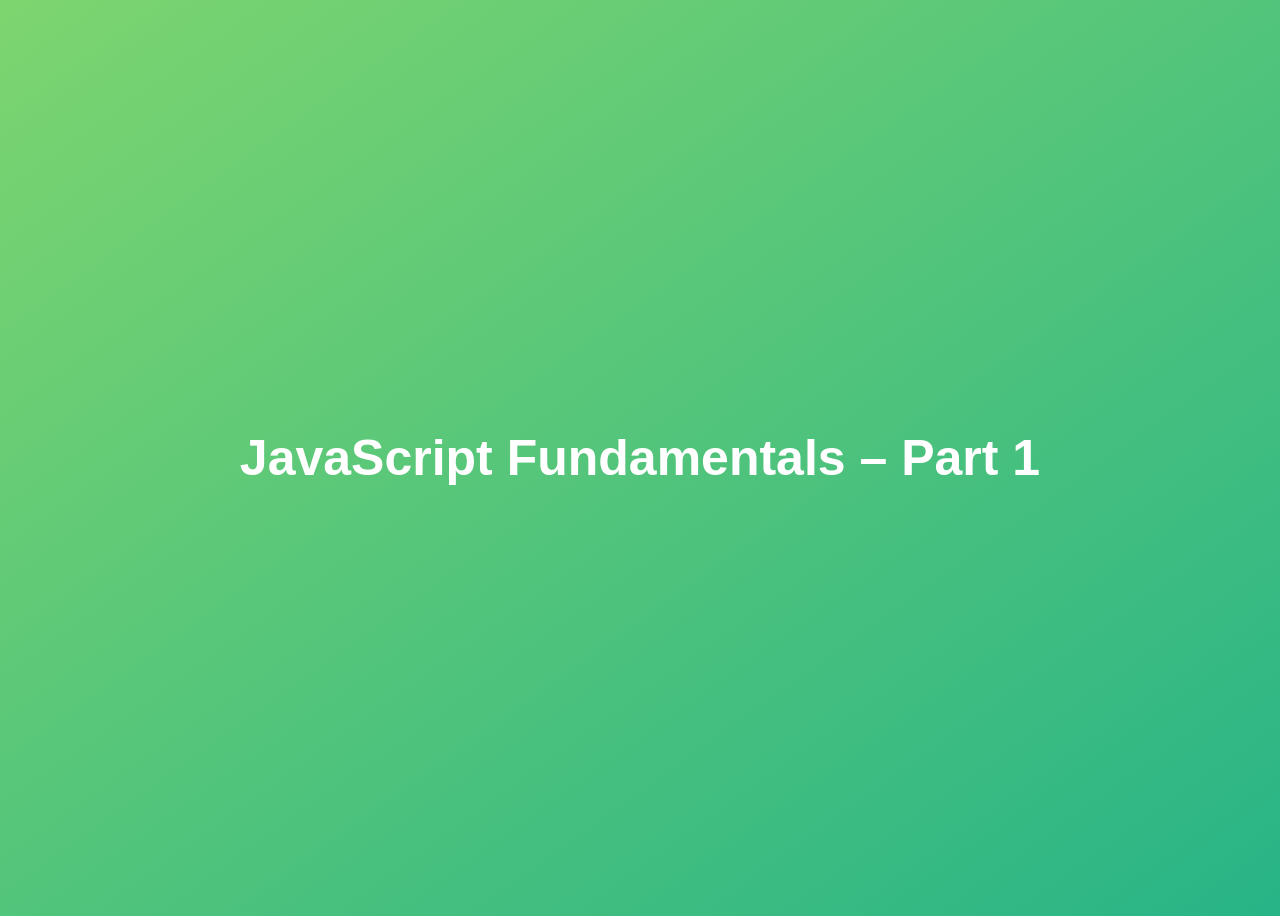
<file: 01-Fundamentals-Part-1/final/index.html>
<!DOCTYPE html>
<html lang="en">
  <head>
    <meta charset="UTF-8" />
    <meta name="viewport" content="width=device-width, initial-scale=1.0" />
    <meta http-equiv="X-UA-Compatible" content="ie=edge" />
    <title>JavaScript Fundamentals – Part 1</title>
    <style>
      body {
        height: 100vh;
        display: flex;
        align-items: center;
        background: linear-gradient(to top left, #28b487, #7dd56f);
      }
      h1 {
        font-family: sans-serif;
        font-size: 50px;
        line-height: 1.3;
        width: 100%;
        padding: 30px;
        text-align: center;
        color: white;
      }
    </style>
  </head>
  <body>
    <h1>JavaScript Fundamentals – Part 1</h1>

    <script src="script.js"></script>
  </body>
</html>
</file>
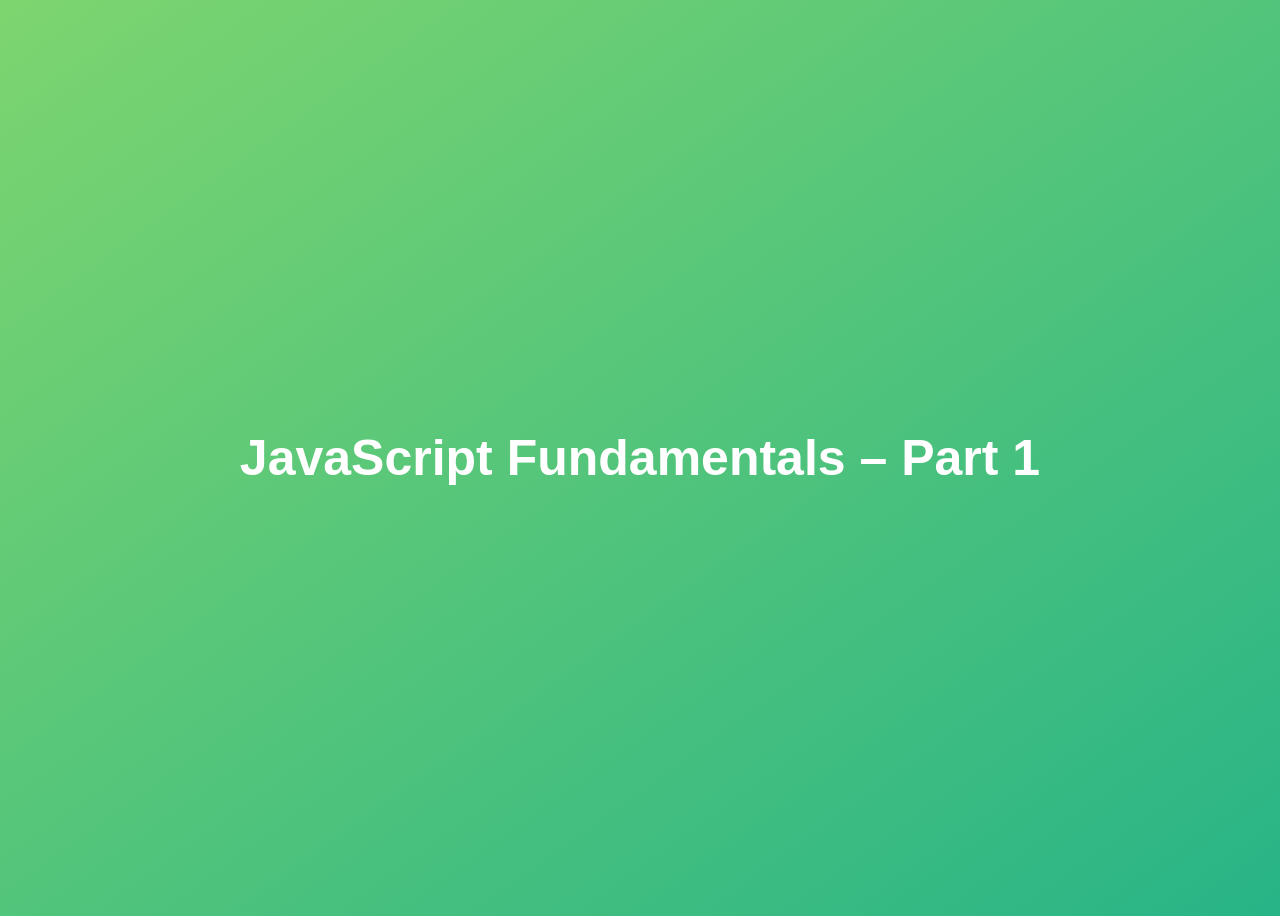
<file: 01-Fundamentals-Part-1/starter/index.html>
<!DOCTYPE html>
<html lang="en">
  <head>
    <meta charset="UTF-8" />
    <meta name="viewport" content="width=device-width, initial-scale=1.0" />
    <meta http-equiv="X-UA-Compatible" content="ie=edge" />
    <title>JavaScript Fundamentals – Part 1</title>
    <style>
      body {
        height: 100vh;
        display: flex;
        align-items: center;
        background: linear-gradient(to top left, #28b487, #7dd56f);
      }
      h1 {
        font-family: sans-serif;
        font-size: 50px;
        line-height: 1.3;
        width: 100%;
        padding: 30px;
        text-align: center;
        color: white;
      }
    </style>
  </head>
  <body>
    <h1>JavaScript Fundamentals – Part 1</h1>
    <script src="script.js"></script>
    <script src="assignments.js"></script>
  </body>
</html>
</file>
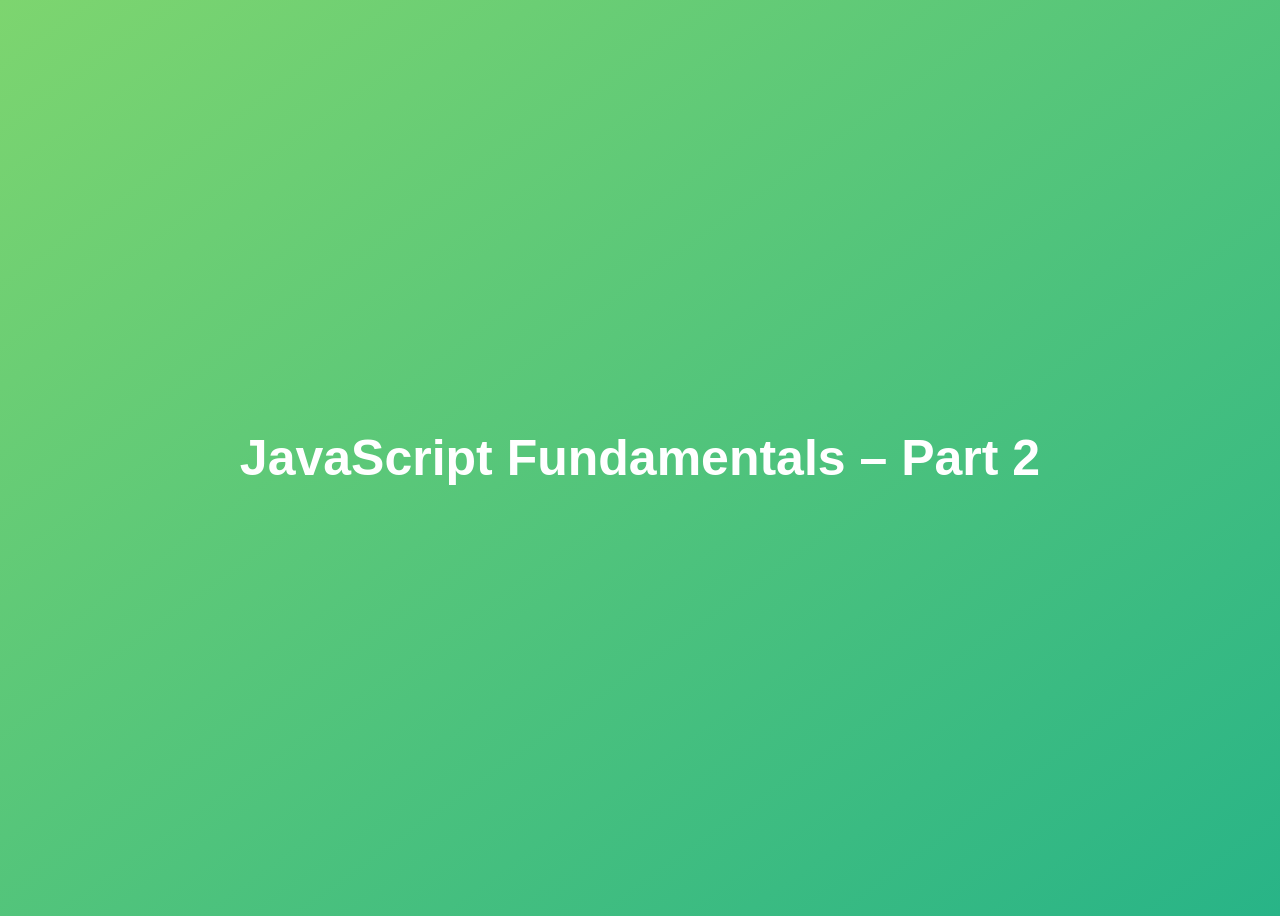
<file: 02-Fundamentals-Part-2/final/index.html>
<!DOCTYPE html>
<html lang="en">
  <head>
    <meta charset="UTF-8" />
    <meta name="viewport" content="width=device-width, initial-scale=1.0" />
    <meta http-equiv="X-UA-Compatible" content="ie=edge" />
    <title>JavaScript Fundamentals – Part 2</title>
    <style>
      body {
        height: 100vh;
        display: flex;
        align-items: center;
        background: linear-gradient(to top left, #28b487, #7dd56f);
      }
      h1 {
        font-family: sans-serif;
        font-size: 50px;
        line-height: 1.3;
        width: 100%;
        padding: 30px;
        text-align: center;
        color: white;
      }
    </style>
  </head>
  <body>
    <h1>JavaScript Fundamentals – Part 2</h1>
    <script src="script.js"></script>
  </body>
</html>
</file>
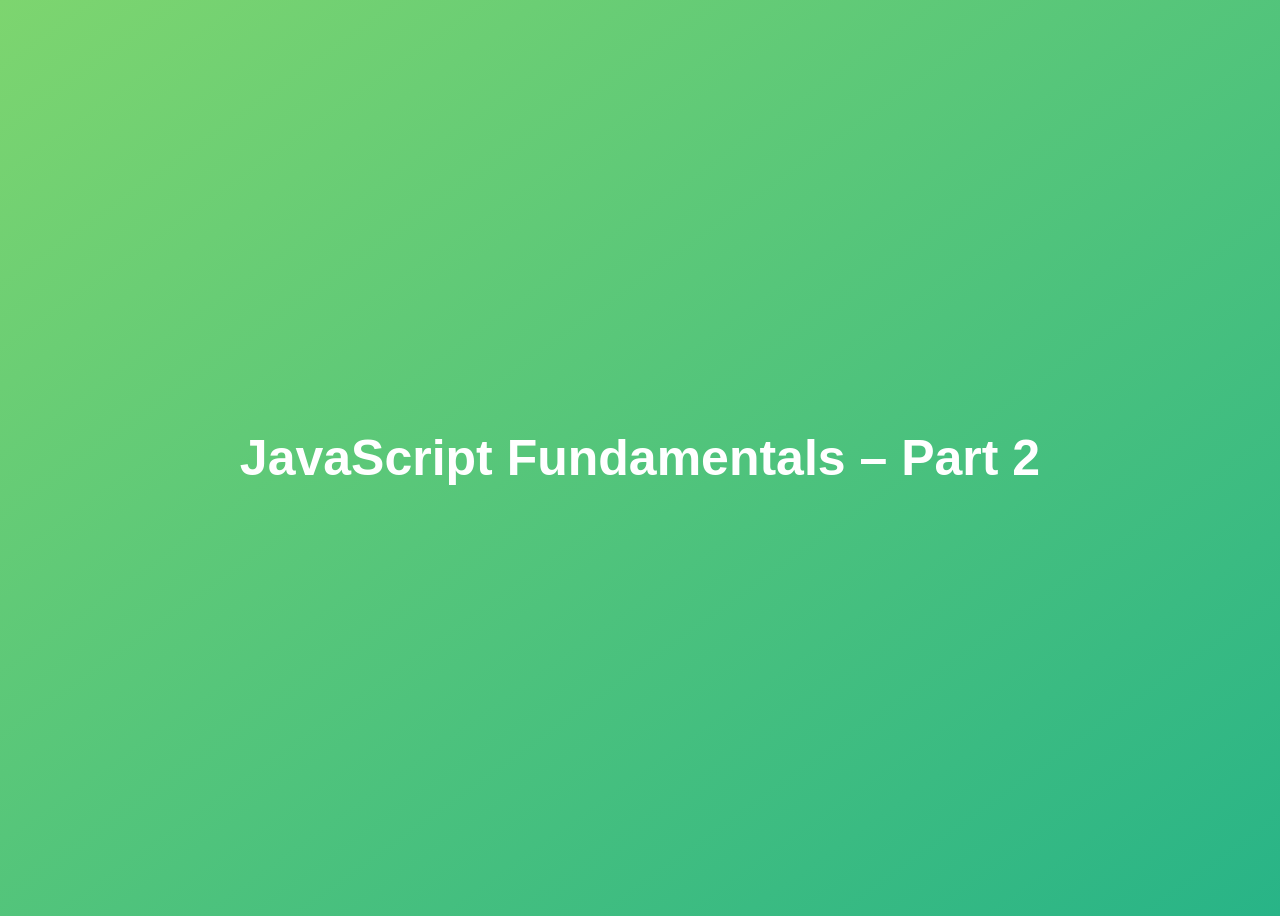
<file: 02-Fundamentals-Part-2/starter/index.html>
<!DOCTYPE html>
<html lang="en">
  <head>
    <meta charset="UTF-8" />
    <meta name="viewport" content="width=device-width, initial-scale=1.0" />
    <meta http-equiv="X-UA-Compatible" content="ie=edge" />
    <title>JavaScript Fundamentals – Part 2</title>
    <style>
      body {
        height: 100vh;
        display: flex;
        align-items: center;
        background: linear-gradient(to top left, #28b487, #7dd56f);
      }
      h1 {
        font-family: sans-serif;
        font-size: 50px;
        line-height: 1.3;
        width: 100%;
        padding: 30px;
        text-align: center;
        color: white;
      }
    </style>
  </head>
  <body>
    <h1>JavaScript Fundamentals – Part 2</h1>
    <script src="script.js"></script>
    <script src="assignment.js"></script>
  </body>
</html>
</file>
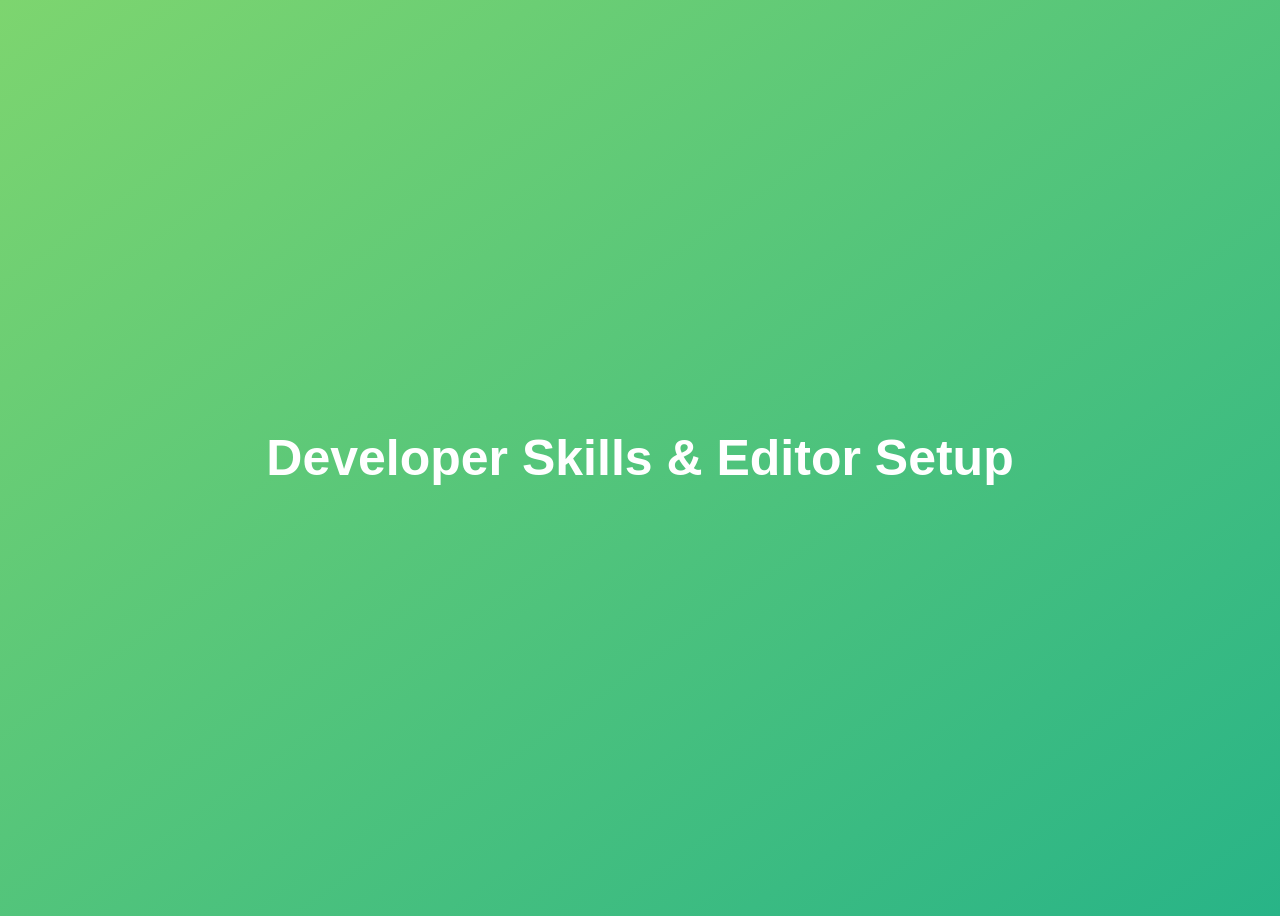
<file: 03-Developer-Skills/final/index.html>
<!DOCTYPE html>
<html lang="en">
  <head>
    <meta charset="UTF-8" />
    <meta name="viewport" content="width=device-width, initial-scale=1.0" />
    <meta http-equiv="X-UA-Compatible" content="ie=edge" />
    <title>Developer Skills & Editor Setup</title>
    <style>
      body {
        height: 100vh;
        display: flex;
        align-items: center;
        background: linear-gradient(to top left, #28b487, #7dd56f);
      }
      h1 {
        font-family: sans-serif;
        font-size: 50px;
        line-height: 1.3;
        width: 100%;
        padding: 30px;
        text-align: center;
        color: white;
      }
    </style>
  </head>
  <body>
    <h1>Developer Skills & Editor Setup</h1>
    <script src="script.js"></script>
  </body>
</html>
</file>
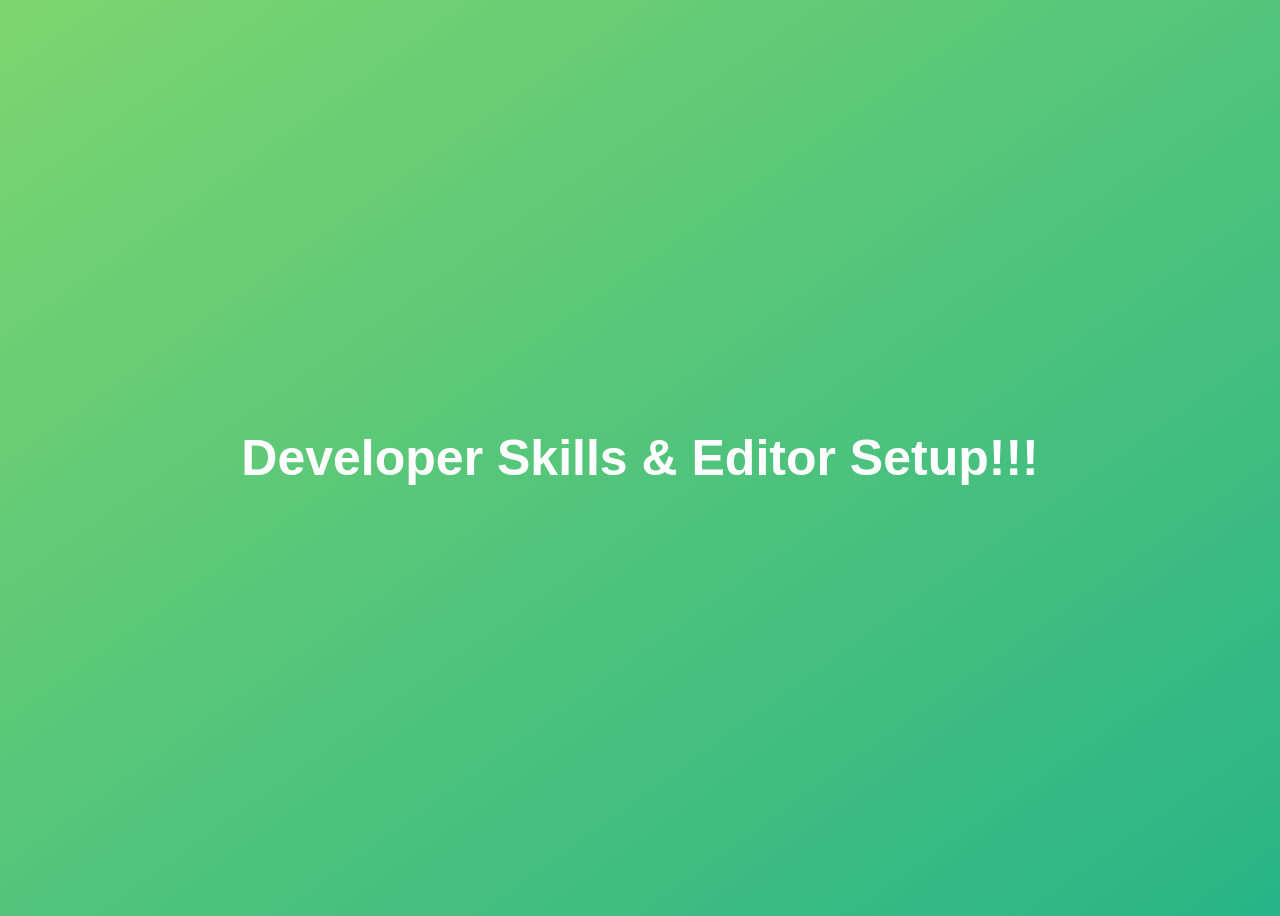
<file: 03-Developer-Skills/starter/index.html>
<!doctype html>
<html lang="en">
  <head>
    <meta charset="UTF-8" />
    <meta name="viewport" content="width=device-width, initial-scale=1.0" />
    <meta http-equiv="X-UA-Compatible" content="ie=edge" />
    <title>Developer Skills & Editor Setup</title>
    <style>
      body {
        height: 100vh;
        display: flex;
        align-items: center;
        background: linear-gradient(to top left, #28b487, #7dd56f);
      }
      h1 {
        font-family: sans-serif;
        font-size: 50px;
        line-height: 1.3;
        width: 100%;
        padding: 30px;
        text-align: center;
        color: white;
      }
    </style>
  </head>
  <body>
    <h1>Developer Skills & Editor Setup!!!</h1>
    <script src="script.js"></script>
  </body>
</html>
</file>
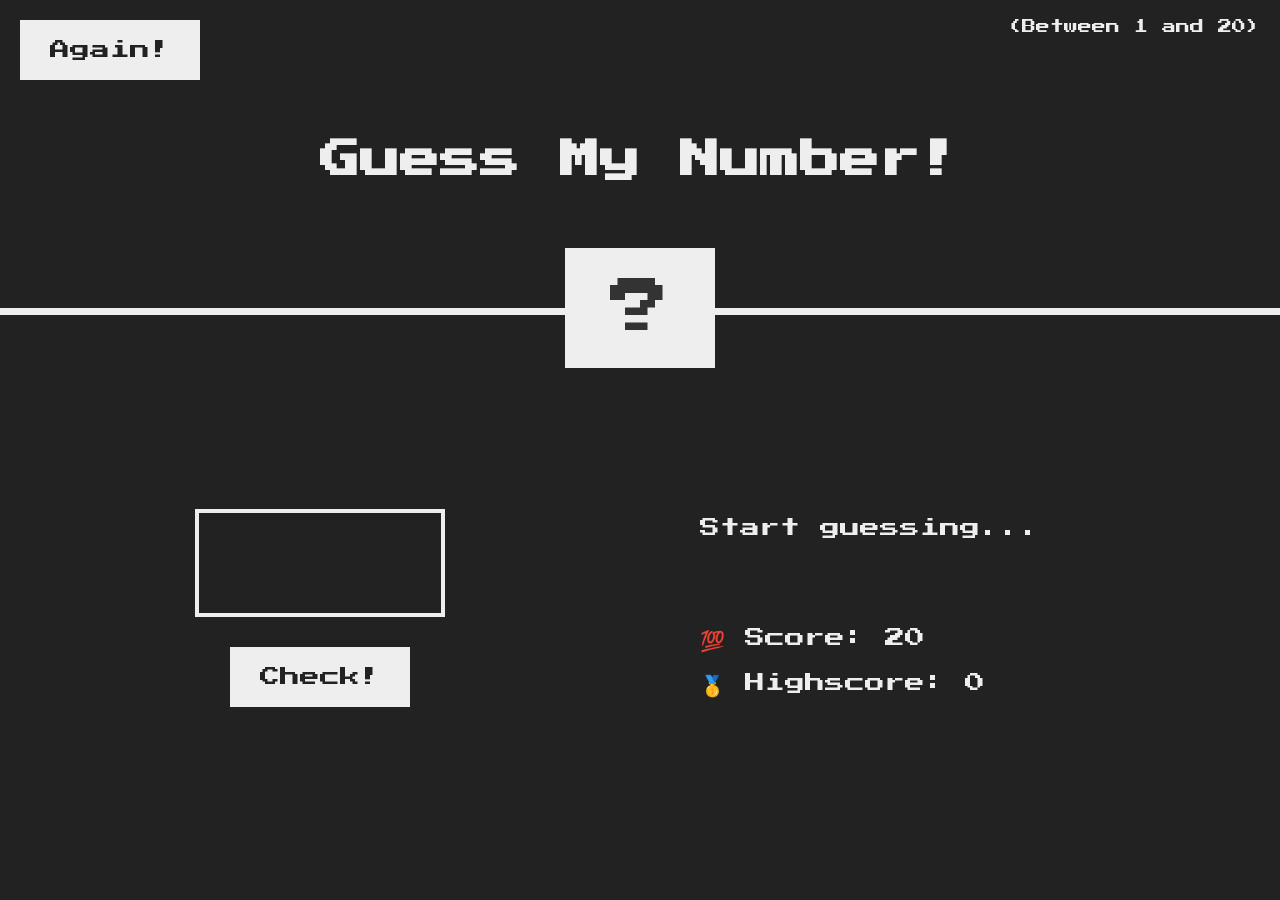
<file: 05-Guess-My-Number/final/index.html>
<!DOCTYPE html>
<html lang="en">
  <head>
    <meta charset="UTF-8" />
    <meta name="viewport" content="width=device-width, initial-scale=1.0" />
    <meta http-equiv="X-UA-Compatible" content="ie=edge" />
    <link rel="stylesheet" href="style.css" />
    <title>Guess My Number!</title>
  </head>
  <body>
    <header>
      <h1>Guess My Number!</h1>
      <p class="between">(Between 1 and 20)</p>
      <button class="btn again">Again!</button>
      <div class="number">?</div>
    </header>
    <main>
      <section class="left">
        <input type="number" class="guess" />
        <button class="btn check">Check!</button>
      </section>
      <section class="right">
        <p class="message">Start guessing...</p>
        <p class="label-score">💯 Score: <span class="score">20</span></p>
        <p class="label-highscore">
          🥇 Highscore: <span class="highscore">0</span>
        </p>
      </section>
    </main>
    <script src="script.js"></script>
  </body>
</html>
</file>
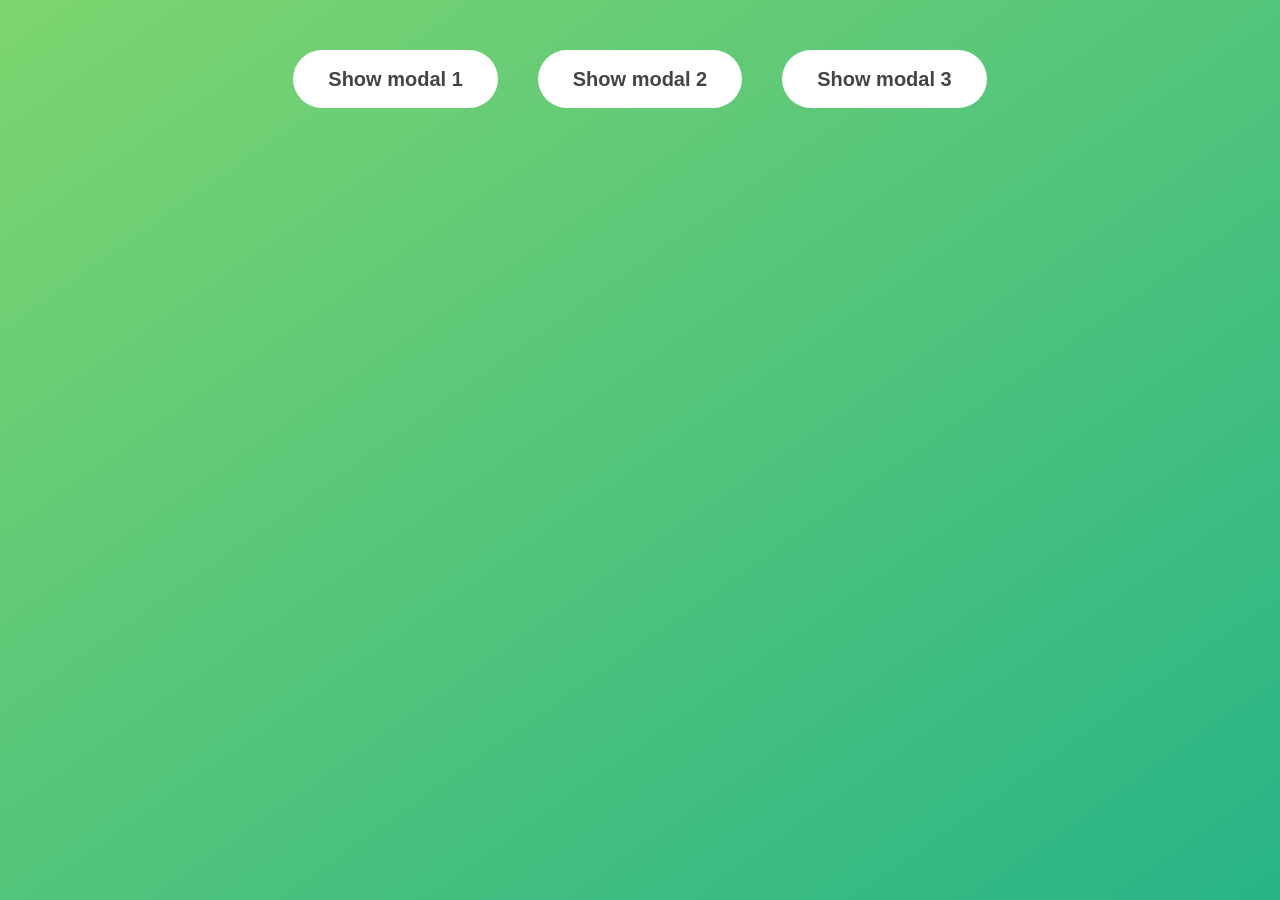
<file: 06-Modal/final/index.html>
<!DOCTYPE html>
<html lang="en">
  <head>
    <meta charset="UTF-8" />
    <meta name="viewport" content="width=device-width, initial-scale=1.0" />
    <meta http-equiv="X-UA-Compatible" content="ie=edge" />
    <link rel="stylesheet" href="style.css" />
    <title>Modal window</title>
  </head>
  <body>
    <button class="show-modal">Show modal 1</button>
    <button class="show-modal">Show modal 2</button>
    <button class="show-modal">Show modal 3</button>

    <div class="modal hidden">
      <button class="close-modal">&times;</button>
      <h1>I'm a modal window 😍</h1>
      <p>
        Lorem ipsum dolor sit amet, consectetur adipisicing elit, sed do eiusmod
        tempor incididunt ut labore et dolore magna aliqua. Ut enim ad minim
        veniam, quis nostrud exercitation ullamco laboris nisi ut aliquip ex ea
        commodo consequat. Duis aute irure dolor in reprehenderit in voluptate
        velit esse cillum dolore eu fugiat nulla pariatur. Excepteur sint
        occaecat cupidatat non proident, sunt in culpa qui officia deserunt
        mollit anim id est laborum.
      </p>
    </div>
    <div class="overlay hidden"></div>

    <script src="script.js"></script>
  </body>
</html>
</file>
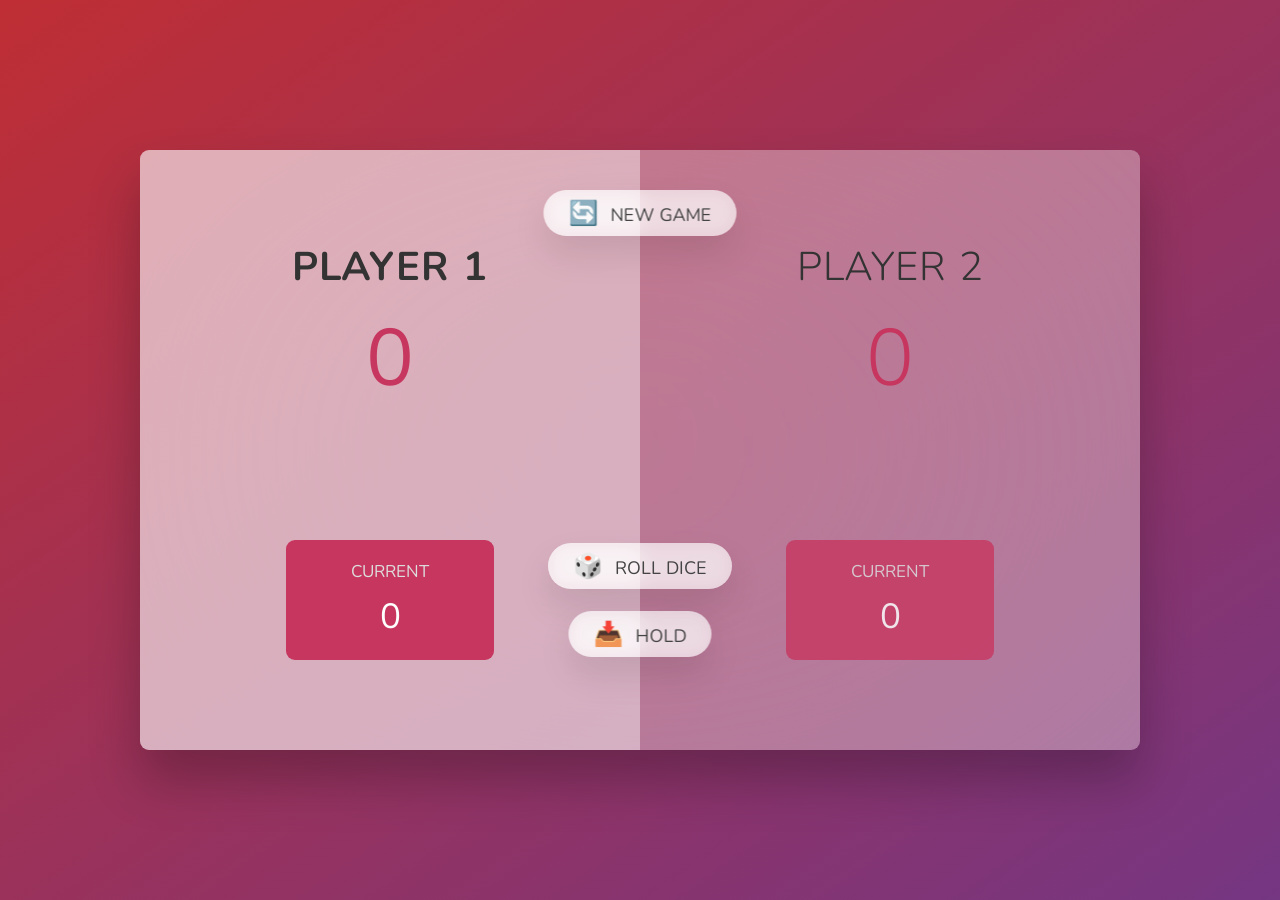
<file: 07-Pig-Game/final/index.html>
<!DOCTYPE html>
<html lang="en">
  <head>
    <meta charset="UTF-8" />
    <meta name="viewport" content="width=device-width, initial-scale=1.0" />
    <meta http-equiv="X-UA-Compatible" content="ie=edge" />
    <link rel="stylesheet" href="style.css" />
    <title>Pig Game</title>
  </head>
  <body>
    <main>
      <section class="player player--0 player--active">
        <h2 class="name" id="name--0">Player 1</h2>
        <p class="score" id="score--0">43</p>
        <div class="current">
          <p class="current-label">Current</p>
          <p class="current-score" id="current--0">0</p>
        </div>
      </section>
      <section class="player player--1">
        <h2 class="name" id="name--1">Player 2</h2>
        <p class="score" id="score--1">24</p>
        <div class="current">
          <p class="current-label">Current</p>
          <p class="current-score" id="current--1">0</p>
        </div>
      </section>

      <img src="dice-5.png" alt="Playing dice" class="dice" />
      <button class="btn btn--new">🔄 New game</button>
      <button class="btn btn--roll">🎲 Roll dice</button>
      <button class="btn btn--hold">📥 Hold</button>
    </main>
    <script src="script.js"></script>
  </body>
</html>
</file>
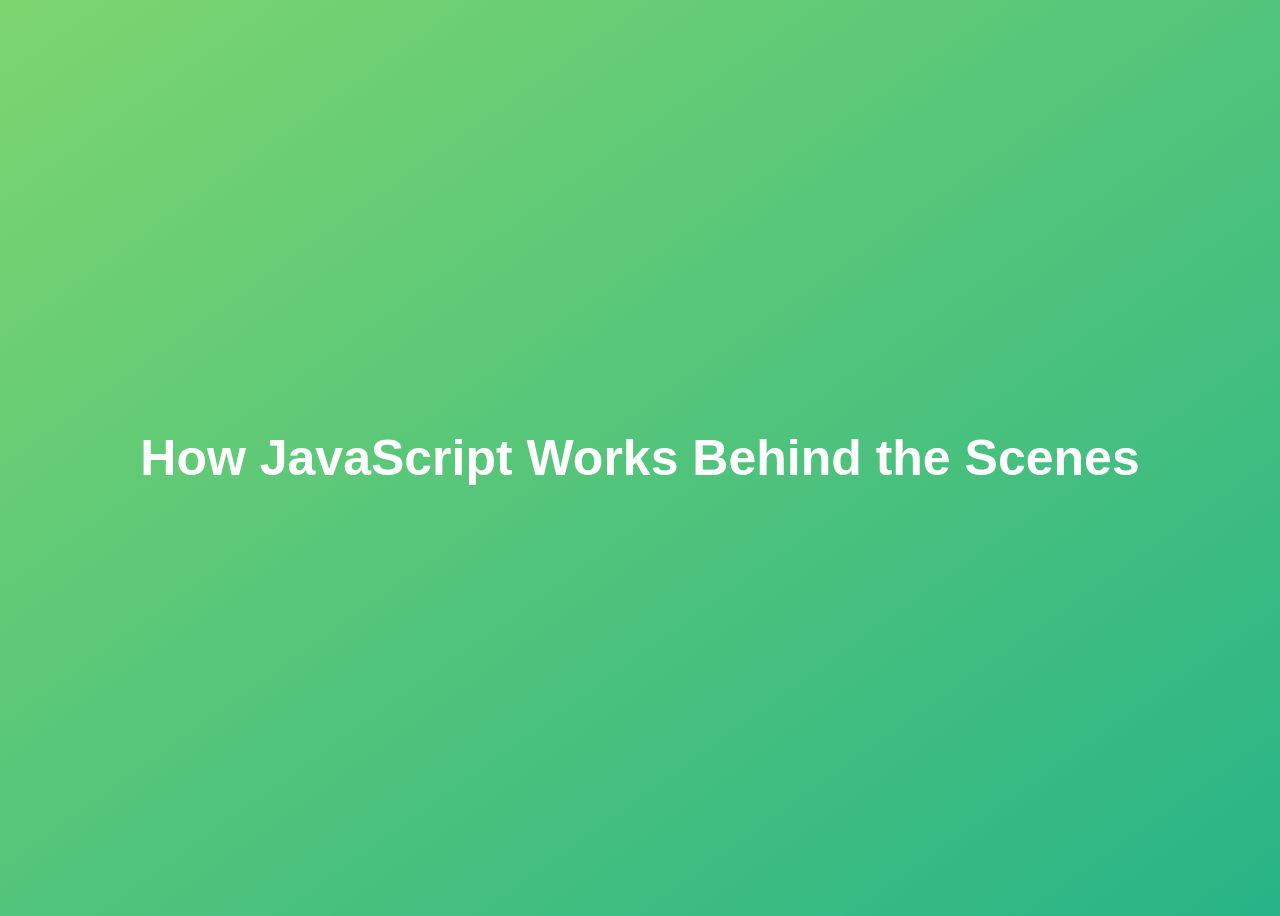
<file: 08-Behind-the-Scenes/final/index.html>
<!DOCTYPE html>
<html lang="en">
  <head>
    <meta charset="UTF-8" />
    <meta name="viewport" content="width=device-width, initial-scale=1.0" />
    <meta http-equiv="X-UA-Compatible" content="ie=edge" />
    <title>How JavaScript Works Behind the Scenes</title>
    <style>
      body {
        height: 100vh;
        display: flex;
        align-items: center;
        background: linear-gradient(to top left, #28b487, #7dd56f);
      }
      h1 {
        font-family: sans-serif;
        font-size: 50px;
        line-height: 1.3;
        width: 100%;
        padding: 30px;
        text-align: center;
        color: white;
      }
    </style>
  </head>
  <body>
    <h1>How JavaScript Works Behind the Scenes</h1>
    <script src="script.js"></script>
  </body>
</html>
</file>
<file: 05-Guess-My-Number/final/style.css>
@import url('https://fonts.googleapis.com/css?family=Press+Start+2P&display=swap');

* {
  margin: 0;
  padding: 0;
  box-sizing: inherit;
}

html {
  font-size: 62.5%;
  box-sizing: border-box;
}

body {
  font-family: 'Press Start 2P', sans-serif;
  color: #eee;
  background-color: #222;
  /* background-color: #60b347; */
}

/* LAYOUT */
header {
  position: relative;
  height: 35vh;
  border-bottom: 7px solid #eee;
}

main {
  height: 65vh;
  color: #eee;
  display: flex;
  align-items: center;
  justify-content: space-around;
}

.left {
  width: 52rem;
  display: flex;
  flex-direction: column;
  align-items: center;
}

.right {
  width: 52rem;
  font-size: 2rem;
}

/* ELEMENTS STYLE */
h1 {
  font-size: 4rem;
  text-align: center;
  position: absolute;
  width: 100%;
  top: 52%;
  left: 50%;
  transform: translate(-50%, -50%);
}

.number {
  background: #eee;
  color: #333;
  font-size: 6rem;
  width: 15rem;
  padding: 3rem 0rem;
  text-align: center;
  position: absolute;
  bottom: 0;
  left: 50%;
  transform: translate(-50%, 50%);
}

.between {
  font-size: 1.4rem;
  position: absolute;
  top: 2rem;
  right: 2rem;
}

.again {
  position: absolute;
  top: 2rem;
  left: 2rem;
}

.guess {
  background: none;
  border: 4px solid #eee;
  font-family: inherit;
  color: inherit;
  font-size: 5rem;
  padding: 2.5rem;
  width: 25rem;
  text-align: center;
  display: block;
  margin-bottom: 3rem;
}

.btn {
  border: none;
  background-color: #eee;
  color: #222;
  font-size: 2rem;
  font-family: inherit;
  padding: 2rem 3rem;
  cursor: pointer;
}

.btn:hover {
  background-color: #ccc;
}

.message {
  margin-bottom: 8rem;
  height: 3rem;
}

.label-score {
  margin-bottom: 2rem;
}
</file>
<file: 06-Modal/final/style.css>
* {
  margin: 0;
  padding: 0;
  box-sizing: inherit;
}

html {
  font-size: 62.5%;
  box-sizing: border-box;
}

body {
  font-family: sans-serif;
  color: #333;
  line-height: 1.5;
  height: 100vh;
  position: relative;
  display: flex;
  align-items: flex-start;
  justify-content: center;
  background: linear-gradient(to top left, #28b487, #7dd56f);
}

.show-modal {
  font-size: 2rem;
  font-weight: 600;
  padding: 1.75rem 3.5rem;
  margin: 5rem 2rem;
  border: none;
  background-color: #fff;
  color: #444;
  border-radius: 10rem;
  cursor: pointer;
}

.close-modal {
  position: absolute;
  top: 1.2rem;
  right: 2rem;
  font-size: 5rem;
  color: #333;
  cursor: pointer;
  border: none;
  background: none;
}

h1 {
  font-size: 2.5rem;
  margin-bottom: 2rem;
}

p {
  font-size: 1.8rem;
}

/* -------------------------- */
/* CLASSES TO MAKE MODAL WORK */
.hidden {
  display: none;
}

.modal {
  position: absolute;
  top: 50%;
  left: 50%;
  transform: translate(-50%, -50%);
  width: 70%;

  background-color: white;
  padding: 6rem;
  border-radius: 5px;
  box-shadow: 0 3rem 5rem rgba(0, 0, 0, 0.3);
  z-index: 10;
}

.overlay {
  position: absolute;
  top: 0;
  left: 0;
  width: 100%;
  height: 100%;
  background-color: rgba(0, 0, 0, 0.6);
  backdrop-filter: blur(3px);
  z-index: 5;
}
</file>
<file: 07-Pig-Game/final/style.css>
@import url('https://fonts.googleapis.com/css2?family=Nunito&display=swap');

* {
  margin: 0;
  padding: 0;
  box-sizing: inherit;
}

html {
  font-size: 62.5%;
  box-sizing: border-box;
}

body {
  font-family: 'Nunito', sans-serif;
  font-weight: 400;
  height: 100vh;
  color: #333;
  background-image: linear-gradient(to top left, #753682 0%, #bf2e34 100%);
  display: flex;
  align-items: center;
  justify-content: center;
}

/* LAYOUT */
main {
  position: relative;
  width: 100rem;
  height: 60rem;
  background-color: rgba(255, 255, 255, 0.35);
  backdrop-filter: blur(200px);
  filter: blur();
  box-shadow: 0 3rem 5rem rgba(0, 0, 0, 0.25);
  border-radius: 9px;
  overflow: hidden;
  display: flex;
}

.player {
  flex: 50%;
  padding: 9rem;
  display: flex;
  flex-direction: column;
  align-items: center;
  transition: all 0.75s;
}

/* ELEMENTS */
.name {
  position: relative;
  font-size: 4rem;
  text-transform: uppercase;
  letter-spacing: 1px;
  word-spacing: 2px;
  font-weight: 300;
  margin-bottom: 1rem;
}

.score {
  font-size: 8rem;
  font-weight: 300;
  color: #c7365f;
  margin-bottom: auto;
}

.player--active {
  background-color: rgba(255, 255, 255, 0.4);
}
.player--active .name {
  font-weight: 700;
}
.player--active .score {
  font-weight: 400;
}

.player--active .current {
  opacity: 1;
}

.current {
  background-color: #c7365f;
  opacity: 0.8;
  border-radius: 9px;
  color: #fff;
  width: 65%;
  padding: 2rem;
  text-align: center;
  transition: all 0.75s;
}

.current-label {
  text-transform: uppercase;
  margin-bottom: 1rem;
  font-size: 1.7rem;
  color: #ddd;
}

.current-score {
  font-size: 3.5rem;
}

/* ABSOLUTE POSITIONED ELEMENTS */
.btn {
  position: absolute;
  left: 50%;
  transform: translateX(-50%);
  color: #444;
  background: none;
  border: none;
  font-family: inherit;
  font-size: 1.8rem;
  text-transform: uppercase;
  cursor: pointer;
  font-weight: 400;
  transition: all 0.2s;

  background-color: white;
  background-color: rgba(255, 255, 255, 0.6);
  backdrop-filter: blur(10px);

  padding: 0.7rem 2.5rem;
  border-radius: 50rem;
  box-shadow: 0 1.75rem 3.5rem rgba(0, 0, 0, 0.1);
}

.btn::first-letter {
  font-size: 2.4rem;
  display: inline-block;
  margin-right: 0.7rem;
}

.btn--new {
  top: 4rem;
}
.btn--roll {
  top: 39.3rem;
}
.btn--hold {
  top: 46.1rem;
}

.btn:active {
  transform: translate(-50%, 3px);
  box-shadow: 0 1rem 2rem rgba(0, 0, 0, 0.15);
}

.btn:focus {
  outline: none;
}

.dice {
  position: absolute;
  left: 50%;
  top: 16.5rem;
  transform: translateX(-50%);
  height: 10rem;
  box-shadow: 0 2rem 5rem rgba(0, 0, 0, 0.2);
}

.player--winner {
  background-color: #2f2f2f;
}

.player--winner .name {
  font-weight: 700;
  color: #c7365f;
}

.hidden {
  display: none;
}
</file>
